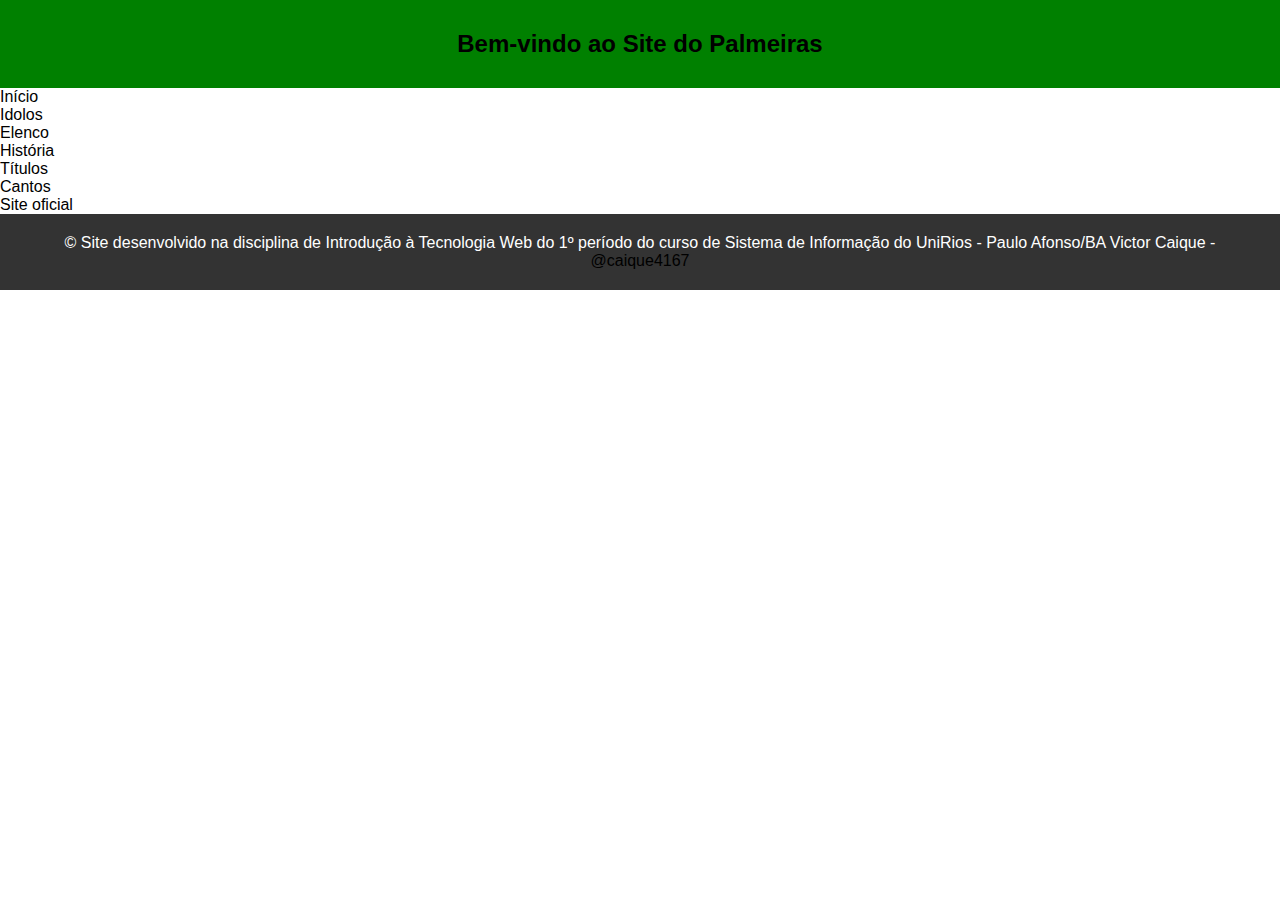
<file: index.html>
<!DOCTYPE html>
<html lang="pt-br">

<head>
    <title>Site do Palmeiras</title>
    <link rel="stylesheet" type="text/css" href="css/style.css">
</head>
<body>
    <header>
        <h1>Bem-vindo ao Site do Palmeiras</h1>
    </header>


        <div id="banners">
            <div div="container">
        <ul>
            <li><a href="#">Início</a></li>
            <li><a href="pages/idolos.html">Idolos</a></li>
            <li><a href="pages/elenco.html">Elenco</a></li>
            <li><a href="pages/historia.html">História</a></li>
            <li><a href="pages/titulos.html">Títulos</a></li>
            <li><a href="pages/cantos.html">Cantos</a></li>
            <li><a href="https://www.palmeiras.com.br/home/" target="_blank">Site oficial</a></li>
        </ul>
    
</div>

    <footer>
        &copy; Site desenvolvido na disciplina de Introdução à Tecnologia Web do 1º período do curso de Sistema de Informação do UniRios - Paulo Afonso/BA
        Victor Caique - <a href="https://www.instagram.com/caique6147" target="_blank"> @caique4167 </a>
    </footer>
</body>
</html>
</file>
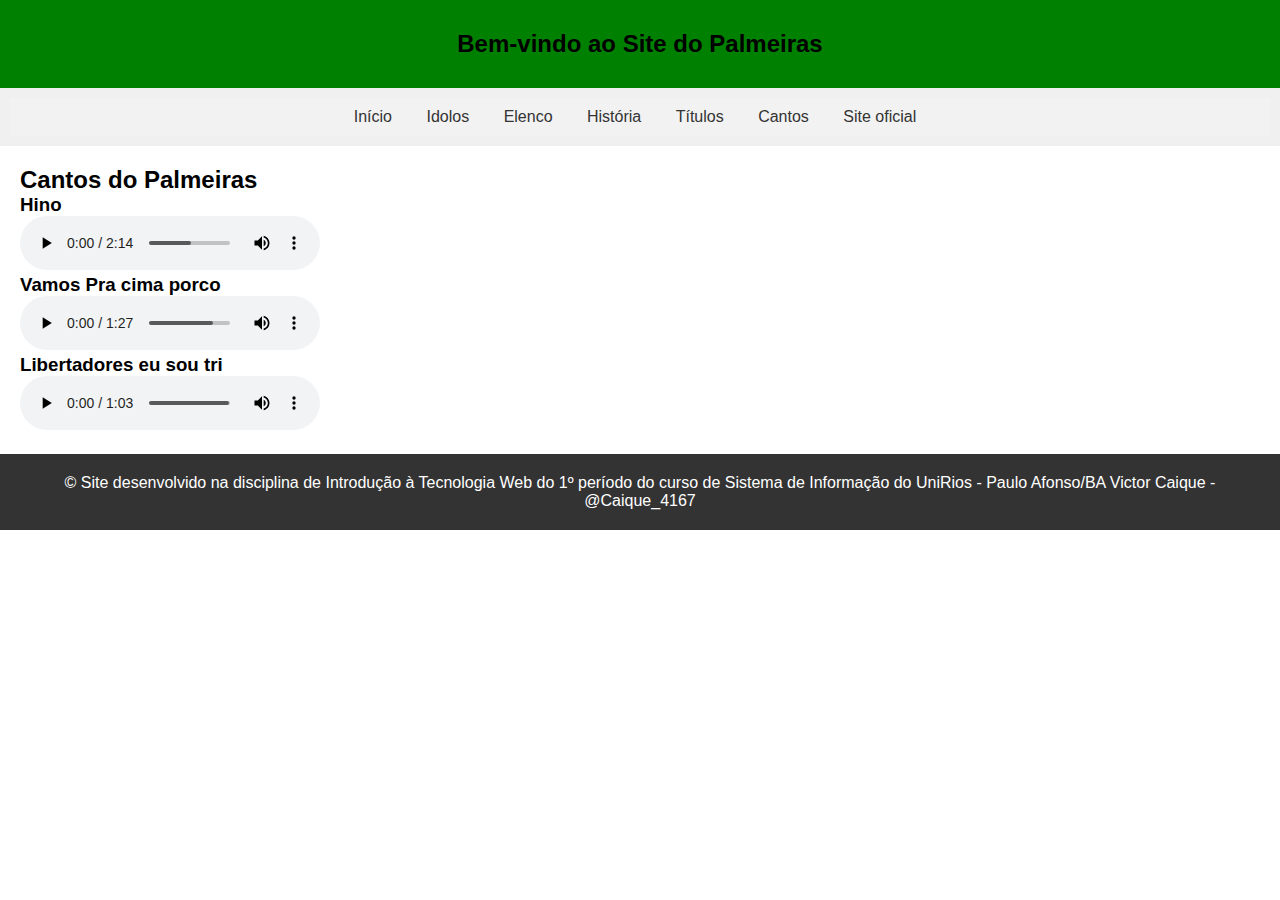
<file: pages/cantos.html>
<!DOCTYPE html>
<html>
<head>
    <title>Cantos - Site do Palmeiras</title>
    <link rel="stylesheet" type="text/css" href="../css/style.css">
</head>
<body>
    <header>
        <h1>Bem-vindo ao Site do Palmeiras</h1>
    </header>


   
      
    <nav>
        <ul>
            <li><a href="inicio.html">Início</a></li>
            <li><a href="idolos.html">Idolos</a></li>
            <li><a href="elenco.html">Elenco</a></li>
            <li><a href="historia.html">História</a></li>
            <li><a href="titulos.html">Títulos</a></li>
            <li><a href="cantos.html">Cantos</a></li>
            <li><a href="https://www.palmeiras.com.br/home/" target="_blank">Site oficial</a></li>
        </ul>
    </nav>

    <div class="conteudo">
        <h2>Cantos do Palmeiras</h2>

        <div class="cantos-container">
            <div class="canto">
                <h3>Hino</h3>
                <audio controls>
                    <source src="../audio/Y2mate.mx - HINO DO PALMEIRAS (128 kbps).mp3" type="audio/mp3">
                </audio>
            </div>

            <div class="canto">
                <h3>Vamos Pra cima porco</h3>
                <audio controls>
                    <source src="../audio/Y2mate.mx - Vamos Pra Cima Porco - Letras - Mancha Verde - Torcida do Palmeiras (128 kbps).mp3" type="audio/mp3">

            </div>

            <div class="canto">
                <h3>Libertadores eu sou tri</h3>
                <audio controls>
                    <source src="../audio/Y2mate.mx - Libertadores Eu Sou Tri ● Letras ● Mancha Verde (128 kbps).mp3" type="audio/mp3">
                </audio>
            </div>
        </div>
    </div>

    <footer>
        &copy; Site desenvolvido na disciplina de Introdução à Tecnologia Web do 1º período do curso de Sistema de Informação do UniRios - Paulo Afonso/BA
        Victor Caique - @Caique_4167
    </footer>
</body>
</html>
</file>
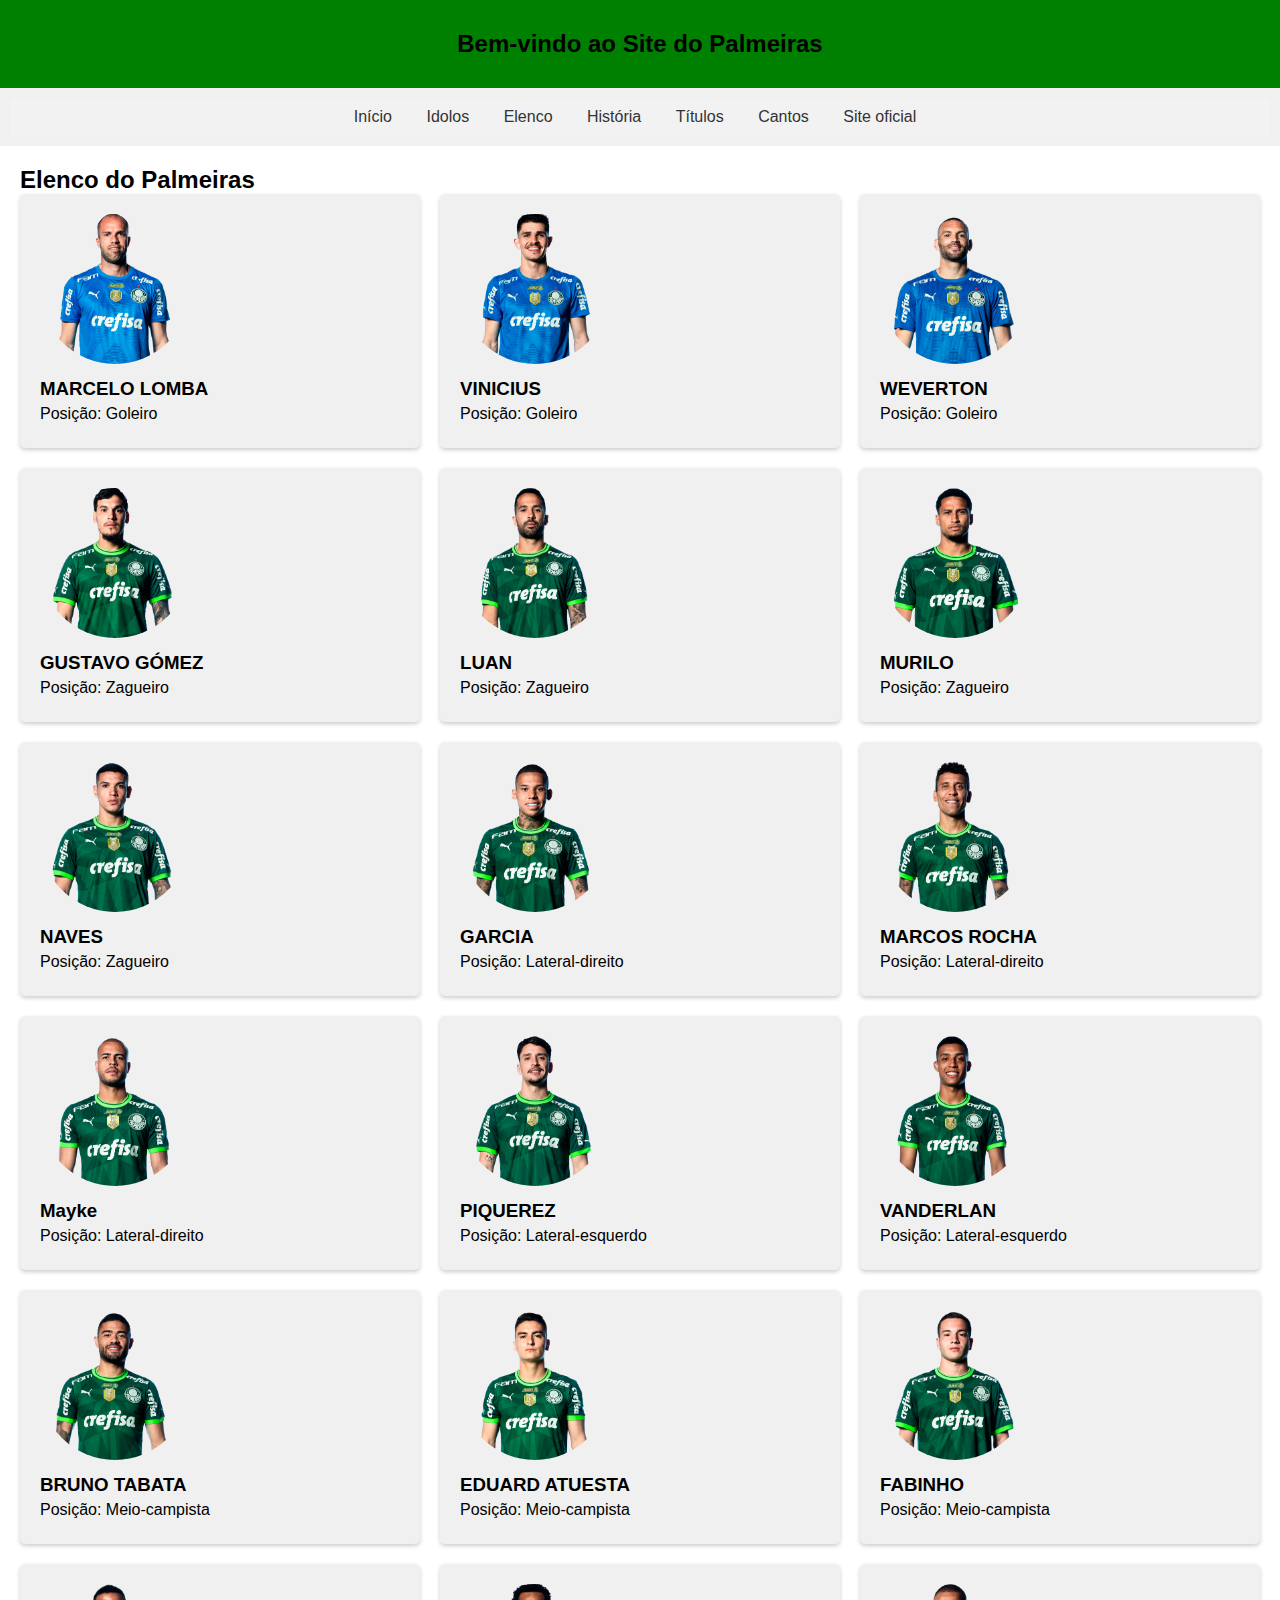
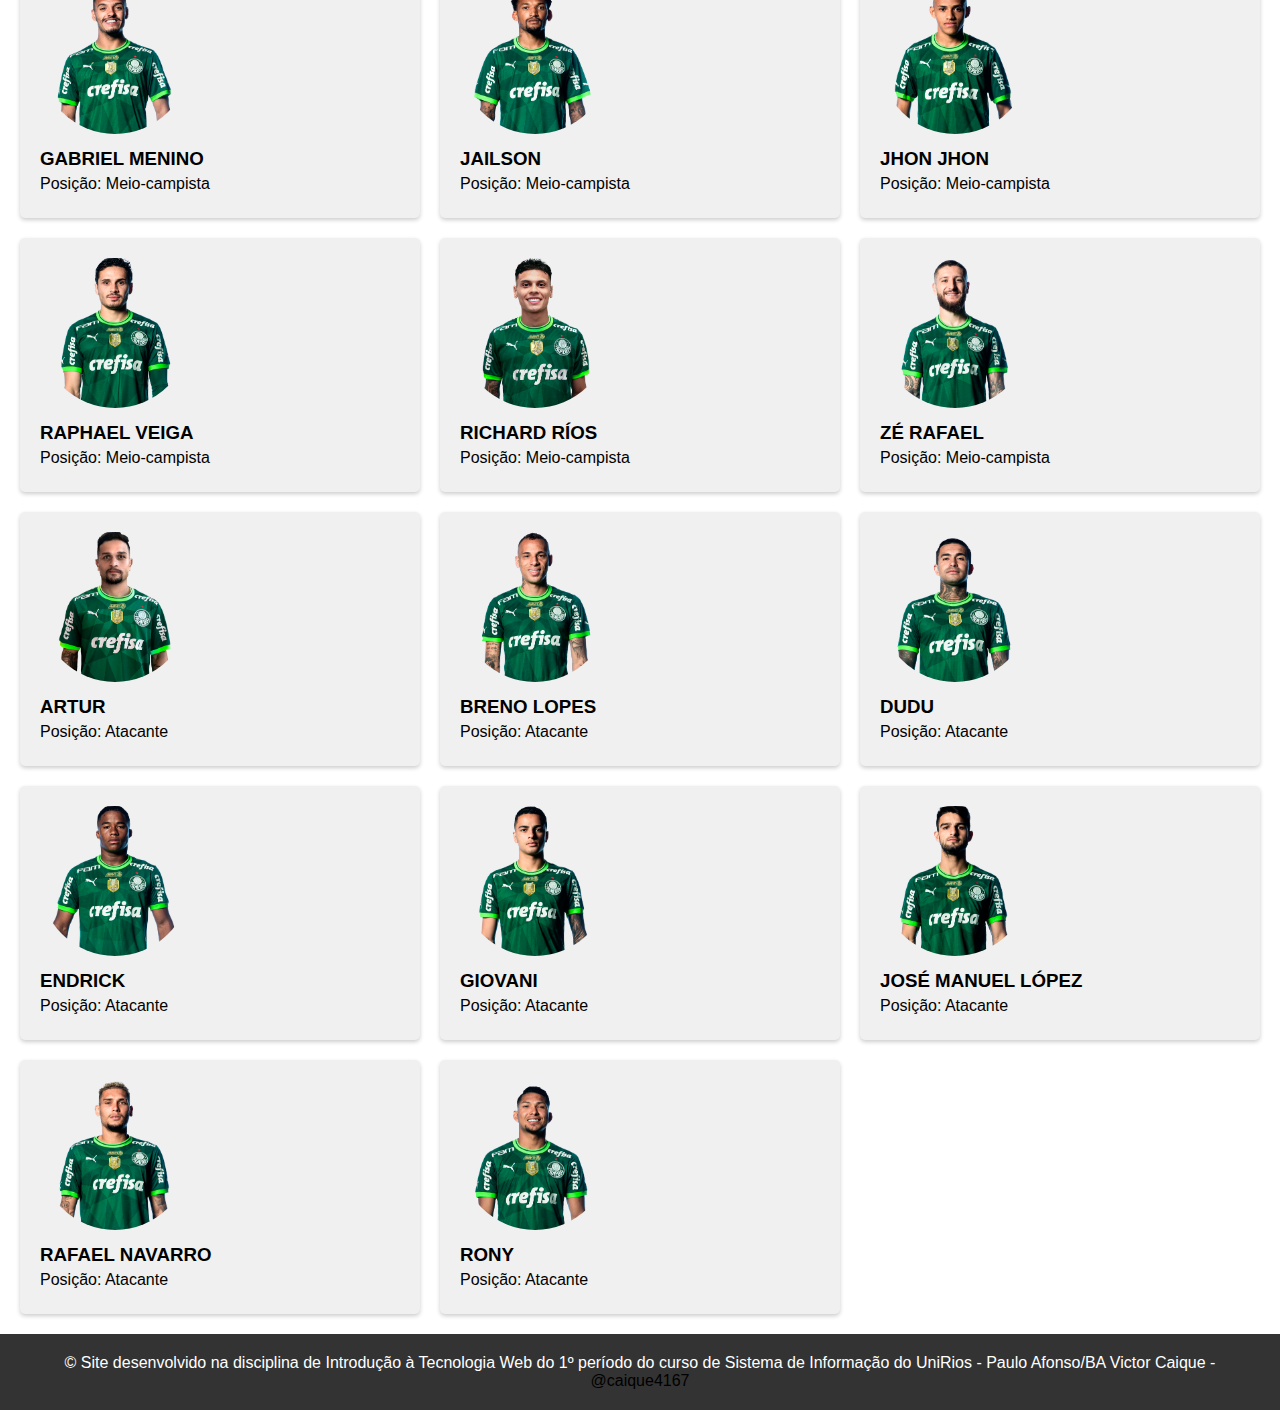
<file: pages/elenco.html>
<!DOCTYPE html>
<html>
<head>
    <title>Elenco - Site do Palmeiras</title>
    <link rel="stylesheet" type="text/css" href="../css/style.css">
</head>
<body>
    <header>
        <h1>Bem-vindo ao Site do Palmeiras</h1>
    </header>

    <nav>
        <ul>
            <li><a href="inicio.html">Início</a></li>
            <li><a href="idolos.html">Idolos</a></li>
            <li><a href="elenco.html">Elenco</a></li>
            <li><a href="historia.html">História</a></li>
            <li><a href="titulos.html">Títulos</a></li>
            <li><a href="cantos.html">Cantos</a></li>
            <li><a href="https://www.palmeiras.com.br/home/" target="_blank">Site oficial</a></li>
        </ul>
    </nav>

    <div class="conteudo">
        <h2>Elenco do Palmeiras</h2>

        <div class="jogadores-container">
            <div class="jogador">
                <img src="../imagens/jg1.png" alt="Jogador 1">
                <h3>MARCELO LOMBA</h3>
                <p>Posição: Goleiro</p>
            </div>

            <div class="jogador">
                <img src="../imagens/jg2.png" alt="Jogador 29">
                <h3>VINICIUS</h3>
                <p>Posição: Goleiro</p>
            </div>

            <div class="jogador">
                <img src="../imagens/jg3.png" alt="Jogador 29">
                <h3>WEVERTON</h3>
                <p>Posição: Goleiro</p>
            </div>

            <div class="jogador">
                <img src="../imagens/jg4.png" alt="Jogador 29">
                <h3>GUSTAVO GÓMEZ</h3>
                <p>Posição: Zagueiro</p>
            </div>

            <div class="jogador">
                <img src="../imagens/jg5.png" alt="Jogador 29">
                <h3>LUAN</h3>
                <p>Posição: Zagueiro</p>
            </div>

            <div class="jogador">
                <img src="../imagens/jg6.png" alt="Jogador 29">
                <h3>MURILO</h3>
                <p>Posição: Zagueiro</p>
            </div>

            <div class="jogador">
                <img src="../imagens/jg7.png" alt="Jogador 29">
                <h3>NAVES</h3>
                <p>Posição: Zagueiro</p>
            </div>

            <div class="jogador">
                <img src="../imagens/jg8.png" alt="Jogador 29">
                <h3>GARCIA</h3>
                <p>Posição: Lateral-direito</p>
            </div>

            <div class="jogador">
                <img src="../imagens/jg9.png" alt="Jogador 29">
                <h3>MARCOS ROCHA</h3>
                <p>Posição: Lateral-direito</p>
            </div>

            <div class="jogador">
                <img src="../imagens/jg10.png" alt="Jogador 29">
                <h3>Mayke</h3>
                <p>Posição: Lateral-direito</p>
            </div>

            <div class="jogador">
                <img src="../imagens/jg11.png" alt="Jogador 29">
                <h3>PIQUEREZ</h3>
                <p>Posição: Lateral-esquerdo</p>
            </div>

            <div class="jogador">
                <img src="../imagens/jg12.png" alt="Jogador 29">
                <h3>VANDERLAN</h3>
                <p>Posição: Lateral-esquerdo</p>
            </div>

            <div class="jogador">
                <img src="../imagens/jg17.png" alt="Jogador 29">
                <h3>BRUNO TABATA</h3>
                <p>Posição: Meio-campista</p>
            </div>

            <div class="jogador">
                <img src="../imagens/jg18.png" alt="Jogador 29">
                <h3>EDUARD ATUESTA</h3>
                <p>Posição: Meio-campista</p>
            </div>

            <div class="jogador">
                <img src="../imagens/jg19.png" alt="Jogador 29">
                <h3>FABINHO</h3>
                <p>Posição: Meio-campista</p>
            </div>

            <div class="jogador">
                <img src="../imagens/jg20.png" alt="Jogador 29">
                <h3>GABRIEL MENINO</h3>
                <p>Posição: Meio-campista</p>
            </div>

            <div class="jogador">
                <img src="../imagens/jg21.png" alt="Jogador 29">
                <h3>JAILSON</h3>
                <p>Posição: Meio-campista</p>
            </div>

            <div class="jogador">
                <img src="../imagens/jg22.png" alt="Jogador 29">
                <h3>JHON JHON</h3>
                <p>Posição: Meio-campista</p>
            </div>

            <div class="jogador">
                <img src="../imagens/jg23.png" alt="Jogador 29">
                <h3>RAPHAEL VEIGA</h3>
                <p>Posição: Meio-campista</p>
            </div>

            <div class="jogador">
                <img src="../imagens/jg24.png" alt="Jogador 29">
                <h3>RICHARD RÍOS</h3>
                <p>Posição: Meio-campista</p>
            </div>

            <div class="jogador">
                <img src="../imagens/jg25.png" alt="Jogador 29">
                <h3>ZÉ RAFAEL</h3>
                <p>Posição: Meio-campista</p>
            </div>

            <div class="jogador">
                <img src="../imagens/jg26.png" alt="Jogador 29">
                <h3>ARTUR</h3>
                <p>Posição: Atacante</p>
            </div>

            <div class="jogador">
                <img src="../imagens/jg27.png" alt="Jogador 29">
                <h3>BRENO LOPES</h3>
                <p>Posição: Atacante</p>
            </div>

            <div class="jogador">
                <img src="../imagens/jg28.png" alt="Jogador 29">
                <h3>DUDU</h3>
                <p>Posição: Atacante</p>
            </div>

            <div class="jogador">
                <img src="../imagens/jg29.png" alt="Jogador 29">
                <h3>ENDRICK</h3>
                <p>Posição: Atacante</p>
            </div>

            <div class="jogador">
                <img src="../imagens/jg30.png" alt="Jogador 29">
                <h3>GIOVANI</h3>
                <p>Posição: Atacante</p>
            </div>

            <div class="jogador">
                <img src="../imagens/jg31.png" alt="Jogador 29">
                <h3>JOSÉ MANUEL LÓPEZ</h3>
                <p>Posição: Atacante</p>
            </div>
         

            <div class="jogador">
                <img src="../imagens/jg32.png" alt="Jogador 29">
                <h3>RAFAEL NAVARRO</h3>
                <p>Posição: Atacante</p>
            </div>

            <div class="jogador">
                <img src="../imagens/jg33.png" alt="Jogador 29">
                <h3>RONY</h3>
                <p>Posição: Atacante</p>
            </div>


        </div>
    </div>

    <footer>
        &copy; Site desenvolvido na disciplina de Introdução à Tecnologia Web do 1º período do curso de Sistema de Informação do UniRios - Paulo Afonso/BA
        Victor Caique - <a href="https://www.instagram.com/caique6147" target="_blank"> @caique4167 </a>
    </footer>
</body>
</html>
</file>
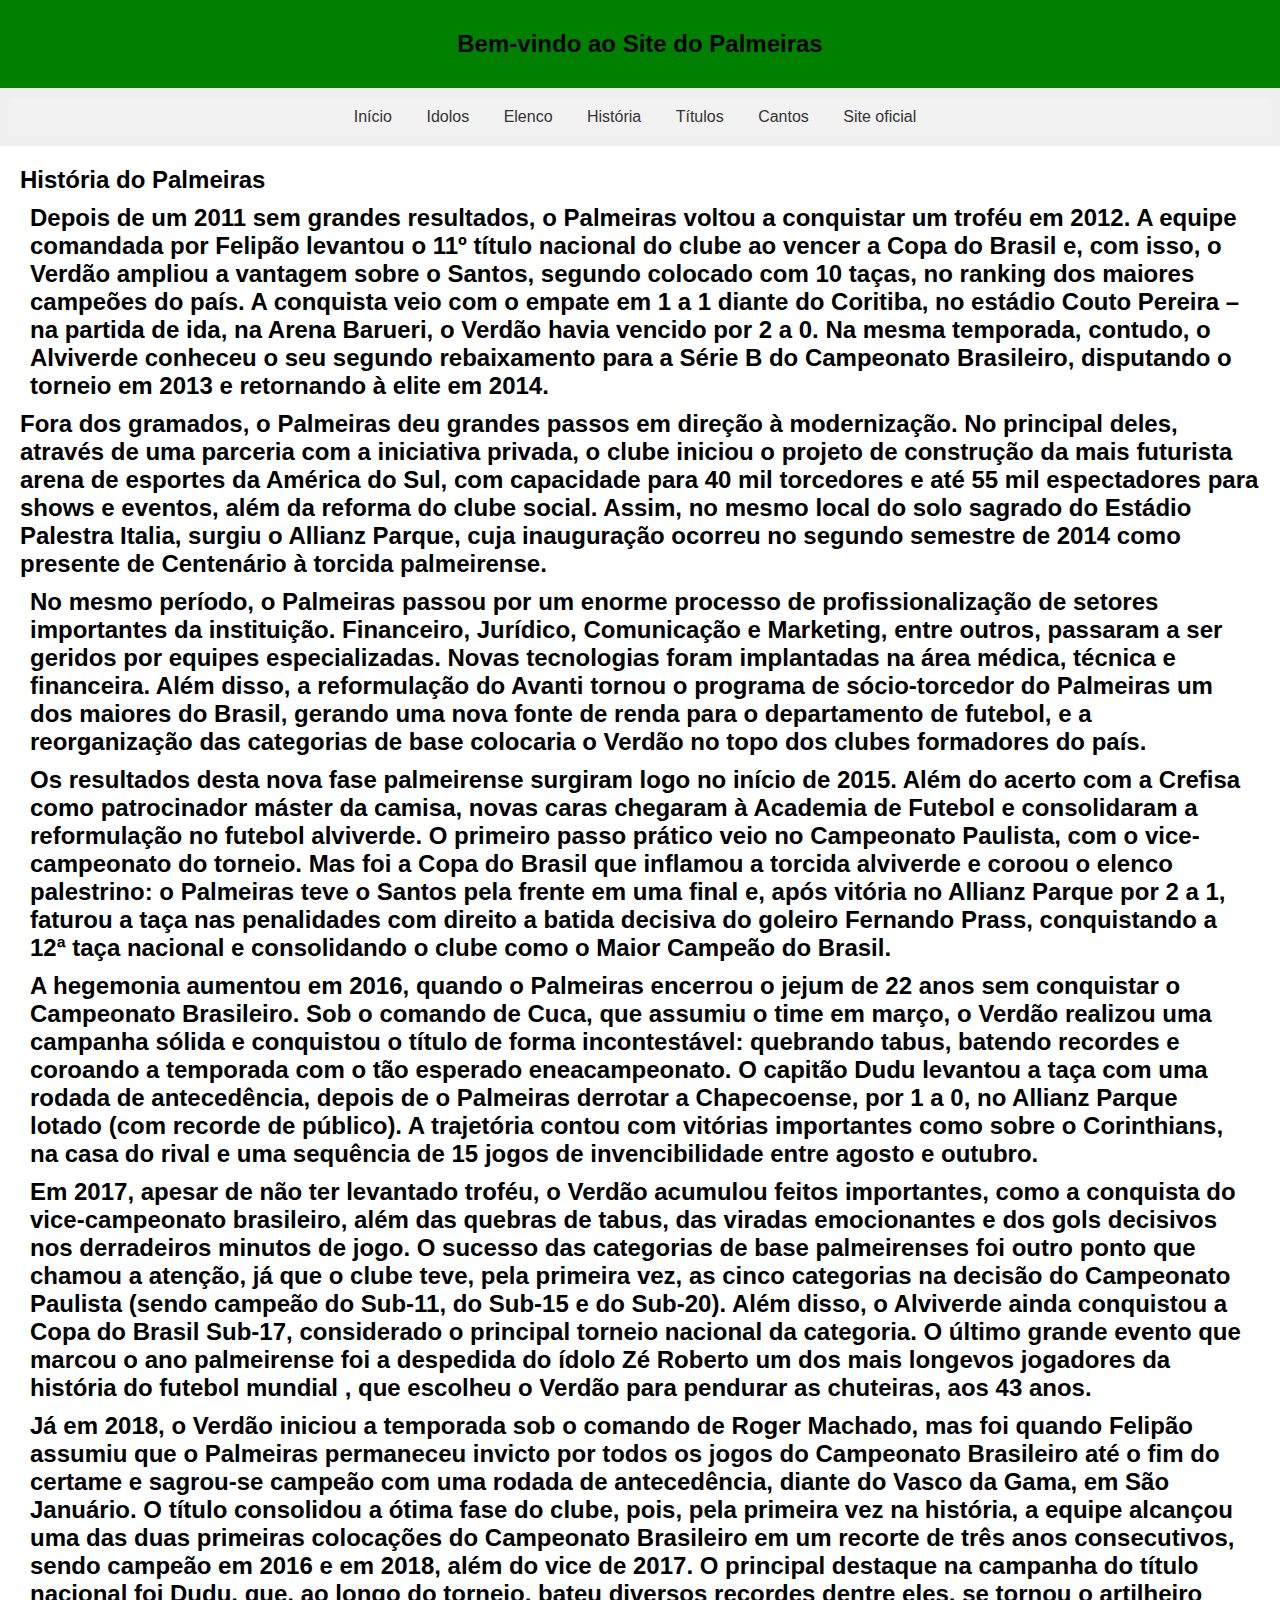
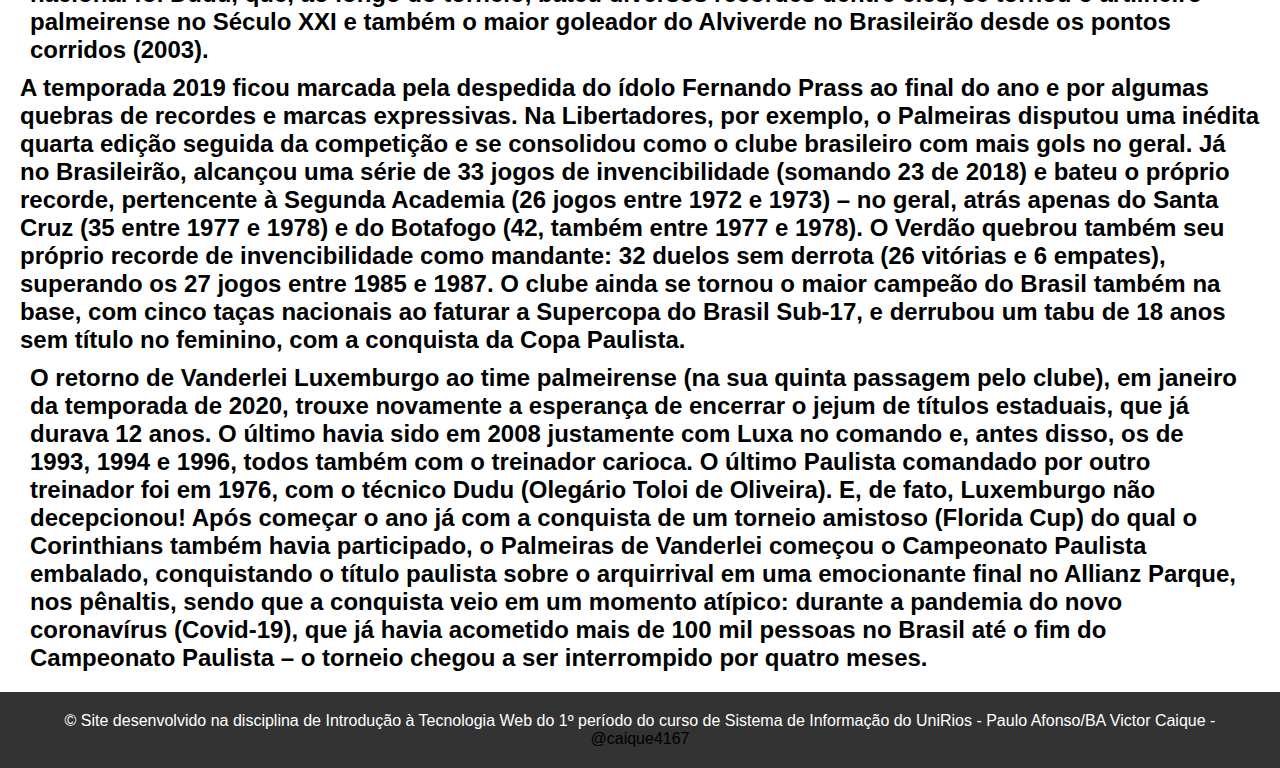
<file: pages/historia.html>
<!DOCTYPE html>
<html>
<head>
    <title>História - Site do Palmeiras</title>
    <link rel="stylesheet" type="text/css" href="../css/style.css">
</head>
<body>
    <header>
        <h1>Bem-vindo ao Site do Palmeiras</h1>
    </header>

    <nav>
        <ul>
            <li><a href="inicio.html">Início</a></li>
            <li><a href="idolos.html">Idolos</a></li>
            <li><a href="elenco.html">Elenco</a></li>
            <li><a href="historia.html">História</a></li>
            <li><a href="titulos.html">Títulos</a></li>
            <li><a href="cantos.html">Cantos</a></li>
            <li><a href="https://www.palmeiras.com.br/home/" target="_blank">Site oficial</a></li>
        </ul>
    </nav>

    <div class="conteudo">
        <h2>História do Palmeiras</h2>

        <p> 
            <h1>Depois de um 2011 sem grandes resultados, o Palmeiras voltou a conquistar um troféu em 2012. A equipe comandada por Felipão levantou o 11º título nacional do clube ao vencer a Copa do Brasil e, com isso, o Verdão ampliou a vantagem sobre o Santos, segundo colocado com 10 taças, no ranking dos maiores campeões do país. A conquista veio com o empate em 1 a 1 diante do Coritiba, no estádio Couto Pereira – na partida de ida, na Arena Barueri, o Verdão havia vencido por 2 a 0. Na mesma temporada, contudo, o Alviverde conheceu o seu segundo rebaixamento para a Série B do Campeonato Brasileiro, disputando o torneio em 2013 e retornando à elite em 2014.</h1>

            <h2>Fora dos gramados, o Palmeiras deu grandes passos em direção à modernização. No principal deles, através de uma parceria com a iniciativa privada, o clube iniciou o projeto de construção da mais futurista arena de esportes da América do Sul, com capacidade para 40 mil torcedores e até 55 mil espectadores para shows e eventos, além da reforma do clube social. Assim, no mesmo local do solo sagrado do Estádio Palestra Italia, surgiu o Allianz Parque, cuja inauguração ocorreu no segundo semestre de 2014 como presente de Centenário à torcida palmeirense.</h1>
            
            <h1>No mesmo período, o Palmeiras passou por um enorme processo de profissionalização de setores importantes da instituição. Financeiro, Jurídico, Comunicação e Marketing, entre outros, passaram a ser geridos por equipes especializadas. Novas tecnologias foram implantadas na área médica, técnica e financeira. Além disso, a reformulação do Avanti tornou o programa de sócio-torcedor do Palmeiras um dos maiores do Brasil, gerando uma nova fonte de renda para o departamento de futebol, e a reorganização das categorias de base colocaria o Verdão no topo dos clubes formadores do país.</h1>
            
            <h1>Os resultados desta nova fase palmeirense surgiram logo no início de 2015. Além do acerto com a Crefisa como patrocinador máster da camisa, novas caras chegaram à Academia de Futebol e consolidaram a reformulação no futebol alviverde. O primeiro passo prático veio no Campeonato Paulista, com o vice-campeonato do torneio. Mas foi a Copa do Brasil que inflamou a torcida alviverde e coroou o elenco palestrino: o Palmeiras teve o Santos pela frente em uma final e, após vitória no Allianz Parque por 2 a 1, faturou a taça nas penalidades com direito a batida decisiva do goleiro Fernando Prass, conquistando a 12ª taça nacional e consolidando o clube como o Maior Campeão do Brasil. </h1>
            
            <h1> A hegemonia aumentou em 2016, quando o Palmeiras encerrou o jejum de 22 anos sem conquistar o Campeonato Brasileiro. Sob o comando de Cuca, que assumiu o time em março, o Verdão realizou uma campanha sólida e conquistou o título de forma incontestável: quebrando tabus, batendo recordes e coroando a temporada com o tão esperado eneacampeonato. O capitão Dudu levantou a taça com uma rodada de antecedência, depois de o Palmeiras derrotar a Chapecoense, por 1 a 0, no Allianz Parque lotado (com recorde de público). A trajetória contou com vitórias importantes  como sobre o Corinthians, na casa do rival  e uma sequência de 15 jogos de invencibilidade entre agosto e outubro. </h1>
            
           <h1> Em 2017, apesar de não ter levantado troféu, o Verdão acumulou feitos importantes, como a conquista do vice-campeonato brasileiro, além das quebras de tabus, das viradas emocionantes e dos gols decisivos nos derradeiros minutos de jogo. O sucesso das categorias de base palmeirenses foi outro ponto que chamou a atenção, já que o clube teve, pela primeira vez, as cinco categorias na decisão do Campeonato Paulista (sendo campeão do Sub-11, do Sub-15 e do Sub-20). Além disso, o Alviverde ainda conquistou a Copa do Brasil Sub-17, considerado o principal torneio nacional da categoria. O último grande evento que marcou o ano palmeirense foi a despedida do ídolo Zé Roberto  um dos mais longevos jogadores da história do futebol mundial , que escolheu o Verdão para pendurar as chuteiras, aos 43 anos. </h1>
            
            <h1>Já em 2018, o Verdão iniciou a temporada sob o comando de Roger Machado, mas foi quando Felipão assumiu que o Palmeiras permaneceu invicto por todos os jogos do Campeonato Brasileiro até o fim do certame e sagrou-se campeão com uma rodada de antecedência, diante do Vasco da Gama, em São Januário. O título consolidou a ótima fase do clube, pois, pela primeira vez na história, a equipe alcançou uma das duas primeiras colocações do Campeonato Brasileiro em um recorte de três anos consecutivos, sendo campeão em 2016 e em 2018, além do vice de 2017. O principal destaque na campanha do título nacional foi Dudu, que, ao longo do torneio, bateu diversos recordes  dentre eles, se tornou o artilheiro palmeirense no Século XXI e também o maior goleador do Alviverde no Brasileirão desde os pontos corridos (2003). </h1>
            
            <h2>A temporada 2019 ficou marcada pela despedida do ídolo Fernando Prass ao final do ano e por algumas quebras de recordes e marcas expressivas. Na Libertadores, por exemplo, o Palmeiras disputou uma inédita quarta edição seguida da competição e se consolidou como o clube brasileiro com mais gols no geral. Já no Brasileirão, alcançou uma série de 33 jogos de invencibilidade (somando 23 de 2018) e bateu o próprio recorde, pertencente à Segunda Academia (26 jogos entre 1972 e 1973) – no geral, atrás apenas do Santa Cruz (35 entre 1977 e 1978) e do Botafogo (42, também entre 1977 e 1978). O Verdão quebrou também seu próprio recorde de invencibilidade como mandante: 32 duelos sem derrota (26 vitórias e 6 empates), superando os 27 jogos entre 1985 e 1987. O clube ainda se tornou o maior campeão do Brasil também na base, com cinco taças nacionais ao faturar a Supercopa do Brasil Sub-17, e derrubou um tabu de 18 anos sem título no feminino, com a conquista da Copa Paulista. </h2>
            
           <h1> O retorno de Vanderlei Luxemburgo ao time palmeirense (na sua quinta passagem pelo clube), em janeiro da temporada de 2020, trouxe novamente a esperança de encerrar o jejum de títulos estaduais, que já durava 12 anos. O último havia sido em 2008 justamente com Luxa no comando e, antes disso, os de 1993, 1994 e 1996, todos também com o treinador carioca. O último Paulista comandado por outro treinador foi em 1976, com o técnico Dudu (Olegário Toloi de Oliveira). E, de fato, Luxemburgo não decepcionou! Após começar o ano já com a conquista de um torneio amistoso (Florida Cup) do qual o Corinthians também havia participado, o Palmeiras de Vanderlei começou o Campeonato Paulista embalado, conquistando o título paulista sobre o arquirrival em uma emocionante final no Allianz Parque, nos pênaltis, sendo que a conquista veio em um momento atípico: durante a pandemia do novo coronavírus (Covid-19), que já havia acometido mais de 100 mil pessoas no Brasil até o fim do Campeonato Paulista – o torneio chegou a ser interrompido por quatro meses. </h1>
          
    </div>

    <footer>
        &copy; Site desenvolvido na disciplina de Introdução à Tecnologia Web do 1º período do curso de Sistema de Informação do UniRios - Paulo Afonso/BA
        Victor Caique - <a href="https://www.instagram.com/caique6147" target="_blank"> @caique4167 </a>
    </footer>
</body>
</html>
</file>
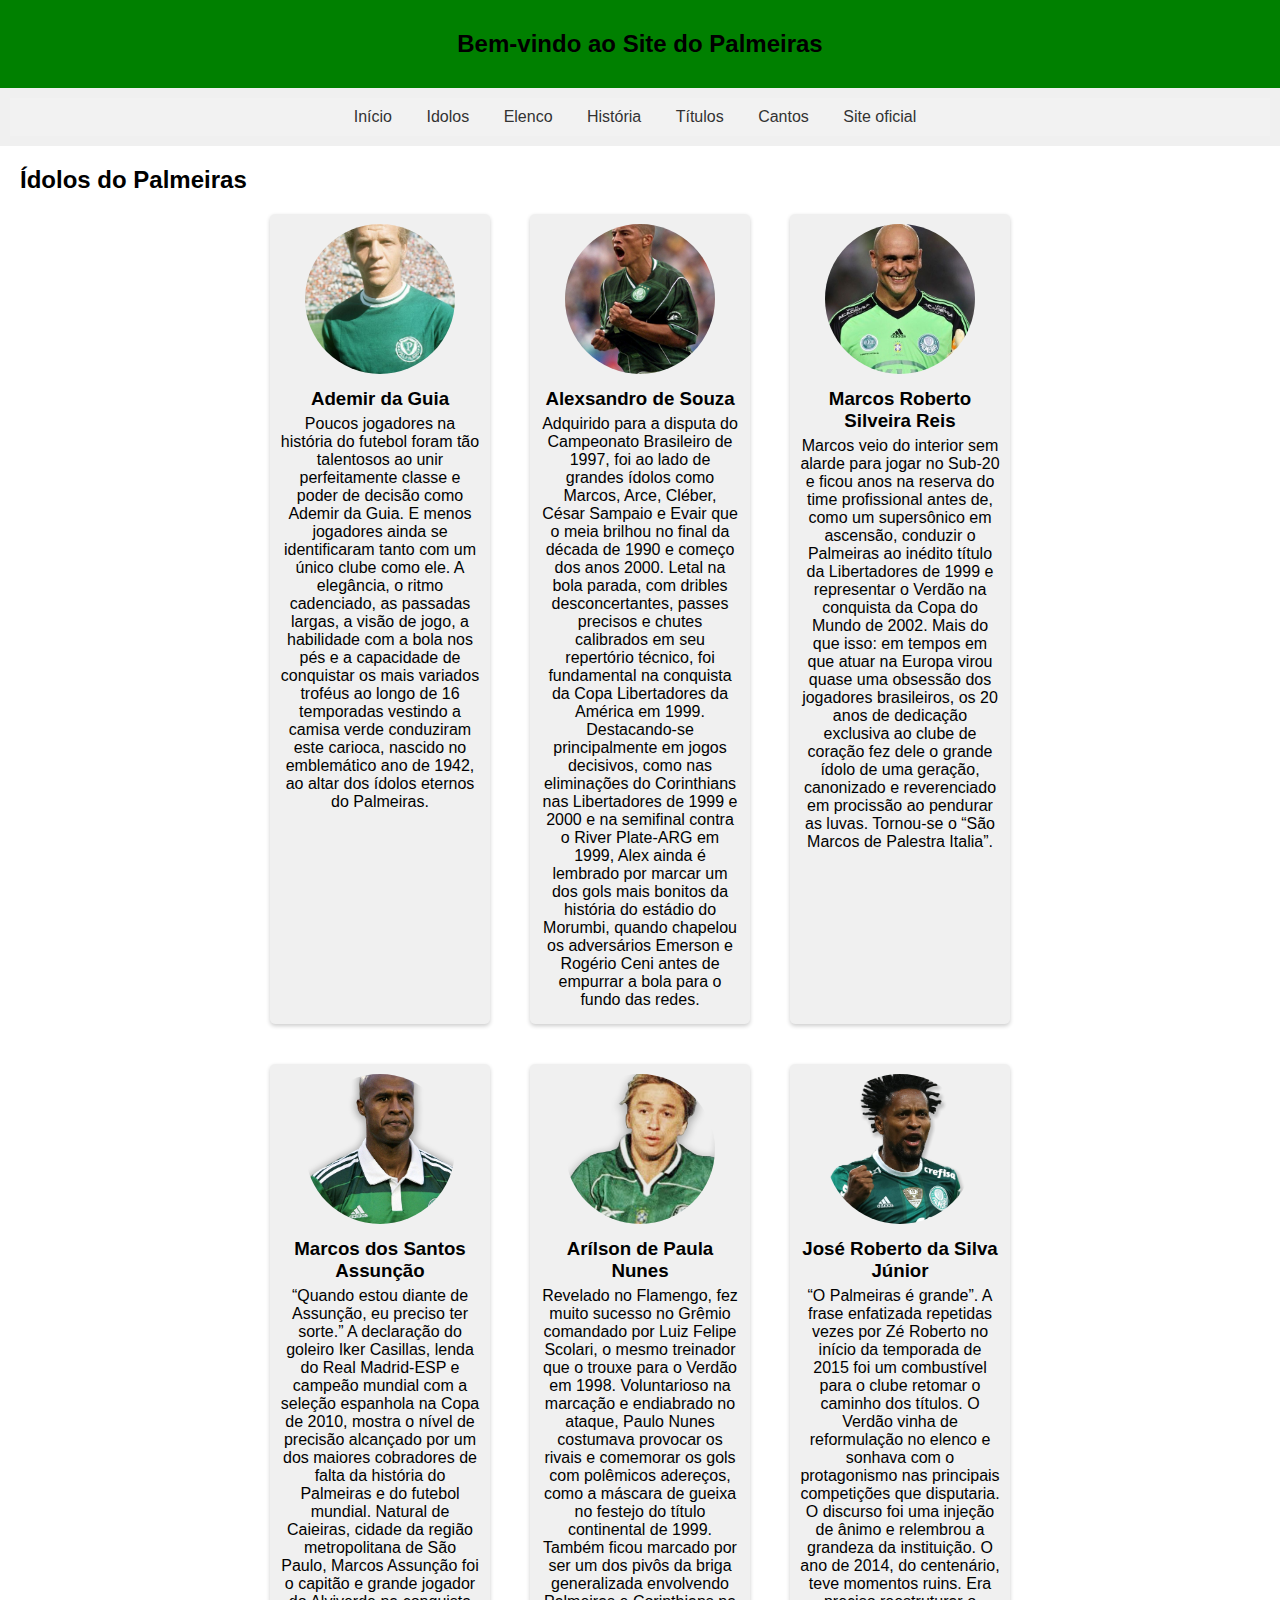
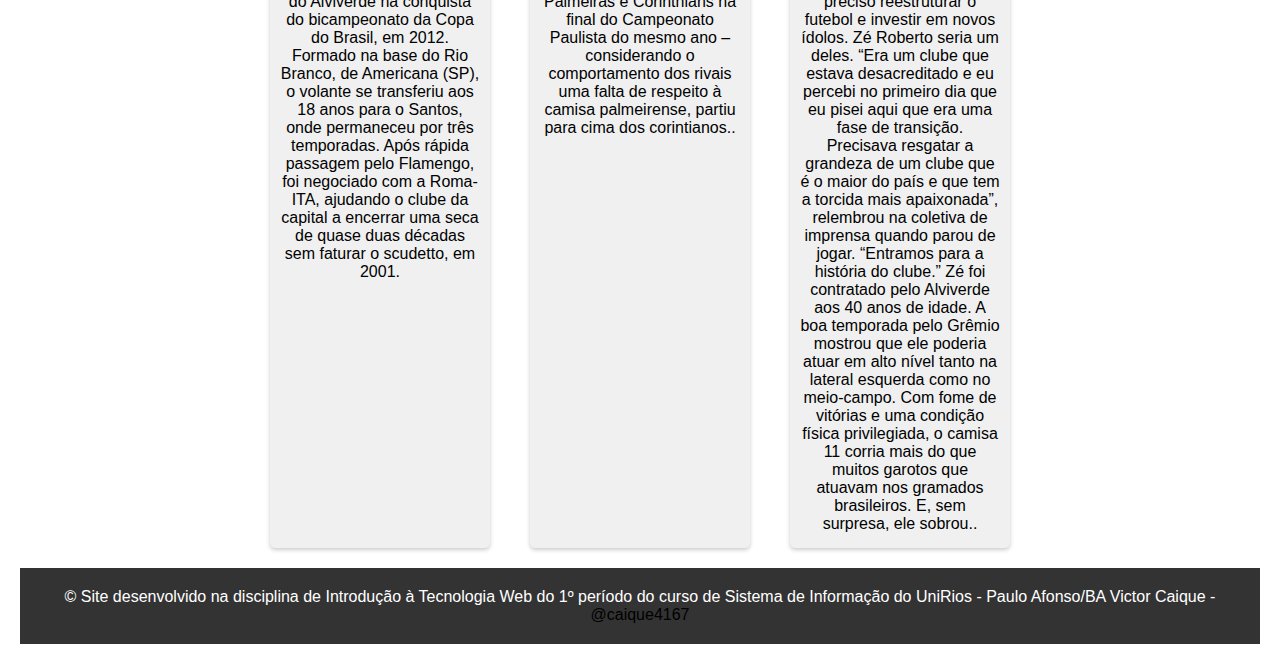
<file: pages/idolos.html>
<!DOCTYPE html>
<html>
<head>
    <title>Ídolos - Site do Palmeiras</title>
    <link rel="stylesheet" type="text/css" href="../css/style.css">
</head>
<body>
    <header>
        <h1>Bem-vindo ao Site do Palmeiras</h1>
    </header>

    <nav>
        <ul>
            <li><a href="inicio.html">Início</a></li>
            <li><a href="idolos.html">Idolos</a></li>
            <li><a href="elenco.html">Elenco</a></li>
            <li><a href="historia.html">História</a></li>
            <li><a href="titulos.html">Títulos</a></li>
            <li><a href="cantos.html">Cantos</a></li>
            <li><a href="https://www.palmeiras.com.br/home/" target="_blank">Site oficial</a></li>
        </ul>
    </nav>

    <div class="conteudo">
        <h2>Ídolos do Palmeiras</h2>

        <div class="idolos-container">
            <div class="idolo">
                <img src="../imagens/idolo1.jpg" alt="Ademir da Guia">
                <h3>Ademir da Guia</h3>
                <p>Poucos jogadores na história do futebol foram tão talentosos ao unir perfeitamente classe e poder de decisão como Ademir da Guia. E menos jogadores ainda se identificaram tanto com um único clube como ele. A elegância, o ritmo cadenciado, as passadas largas, a visão de jogo, a habilidade com a bola nos pés e a capacidade de conquistar os mais variados troféus ao longo de 16 temporadas vestindo a camisa verde conduziram este carioca, nascido no emblemático ano de 1942, ao altar dos ídolos eternos do Palmeiras.</p>
            </div>

            <div class="idolo">
                <img src="../imagens/ALEX.jpg" alt="Ídolo 2">
                <h3>Alexsandro de Souza</h3>
                <p>Adquirido para a disputa do Campeonato Brasileiro de 1997, foi ao lado de grandes ídolos como Marcos, Arce, Cléber, César Sampaio e Evair que o meia brilhou no final da década de 1990 e começo dos anos 2000. Letal na bola parada, com dribles desconcertantes, passes precisos e chutes calibrados em seu repertório técnico, foi fundamental na conquista da Copa Libertadores da América em 1999. Destacando-se principalmente em jogos decisivos, como nas eliminações do Corinthians nas Libertadores de 1999 e 2000 e na semifinal contra o River Plate-ARG em 1999, Alex ainda é lembrado por marcar um dos gols mais bonitos da história do estádio do Morumbi, quando chapelou os adversários Emerson e Rogério Ceni antes de empurrar a bola para o fundo das redes.</p>
            </div>

            <div class="idolo">
                <img src="../imagens/sao marcos.jpg" alt="Ídolo 3">
                <h3>Marcos Roberto Silveira Reis</h3>
                <p>Marcos veio do interior sem alarde para jogar no Sub-20 e ficou anos na reserva do time profissional antes de, como um supersônico em ascensão, conduzir o Palmeiras ao inédito título da Libertadores de 1999 e representar o Verdão na conquista da Copa do Mundo de 2002. Mais do que isso: em tempos em que atuar na Europa virou quase uma obsessão dos jogadores brasileiros, os 20 anos de dedicação exclusiva ao clube de coração fez dele o grande ídolo de uma geração, canonizado e reverenciado em procissão ao pendurar as luvas. Tornou-se o “São Marcos de Palestra Italia”.</p>
            </div>

            <div class="idolos-container">
                <div class="idolo">
                    <img src="../imagens/marcos.png" alt="Marcos">
                    <h3>Marcos dos Santos Assunção</h3>
                    <p>“Quando estou diante de Assunção, eu preciso ter sorte.”

                        A declaração do goleiro Iker Casillas, lenda do Real Madrid-ESP e campeão mundial com a seleção espanhola na Copa de 2010, mostra o nível de precisão alcançado por um dos maiores cobradores de falta da história do Palmeiras e do futebol mundial.
                        Natural de Caieiras, cidade da região metropolitana de São Paulo, Marcos Assunção foi o capitão e grande jogador do Alviverde na conquista do bicampeonato da Copa do Brasil, em 2012.
                        
                        Formado na base do Rio Branco, de Americana (SP), o volante se transferiu aos 18 anos para o Santos, onde permaneceu por três temporadas. Após rápida passagem pelo Flamengo, foi negociado com a Roma-ITA, ajudando o clube da capital a encerrar uma seca de quase duas décadas sem faturar o scudetto, em 2001.
                        
                        </p>
                </div>

            
                <div class="idolo">
                    <img src="../imagens/paulo nunes.png" alt="Ídolo 3">
                    <h3>Arílson de Paula Nunes</h3>
                    <p>Revelado no Flamengo, fez muito sucesso no Grêmio comandado por Luiz Felipe Scolari, o mesmo treinador que o trouxe para o Verdão em 1998. Voluntarioso na marcação e endiabrado no ataque, Paulo Nunes costumava provocar os rivais e comemorar os gols com polêmicos adereços, como a máscara de gueixa no festejo do título continental de 1999. Também ficou marcado por ser um dos pivôs da briga generalizada envolvendo Palmeiras e Corinthians na final do Campeonato Paulista do mesmo ano – considerando o comportamento dos rivais uma falta de respeito à camisa palmeirense, partiu para cima dos corintianos..</p>
                </div>

                <div class="idolo">
                    <img src="../imagens/ze roberto.png" alt="Ídolo 3">
                    <h3>José Roberto da Silva Júnior</h3>
                    <p>“O Palmeiras é grande”.

                        A frase enfatizada repetidas vezes por Zé Roberto no início da temporada de 2015 foi um combustível para o clube retomar o caminho dos títulos. O Verdão vinha de reformulação no elenco e sonhava com o protagonismo nas principais competições que disputaria. O discurso foi uma injeção de ânimo e relembrou a grandeza da instituição. O ano de 2014, do centenário, teve momentos ruins. Era preciso reestruturar o futebol e investir em novos ídolos. Zé Roberto seria um deles.
                        
                        “Era um clube que estava desacreditado e eu percebi no primeiro dia que eu pisei aqui que era uma fase de transição. Precisava resgatar a grandeza de um clube que é o maior do país e que tem a torcida mais apaixonada”, relembrou na coletiva de imprensa quando parou de jogar. “Entramos para a história do clube.”
                        
                        Zé foi contratado pelo Alviverde aos 40 anos de idade. A boa temporada pelo Grêmio mostrou que ele poderia atuar em alto nível tanto na lateral esquerda como no meio-campo.  Com fome de vitórias e uma condição física privilegiada, o camisa 11 corria mais do que muitos garotos que atuavam nos gramados brasileiros. E, sem surpresa, ele sobrou..</p>
                </div>
        </div>
    </div>

    <footer>
        &copy; Site desenvolvido na disciplina de Introdução à Tecnologia Web do 1º período do curso de Sistema de Informação do UniRios - Paulo Afonso/BA
       Victor Caique - <a href="https://www.instagram.com/caique6147" target="_blank"> @caique4167 </a>
    </footer>
</body>
</html>
</file>
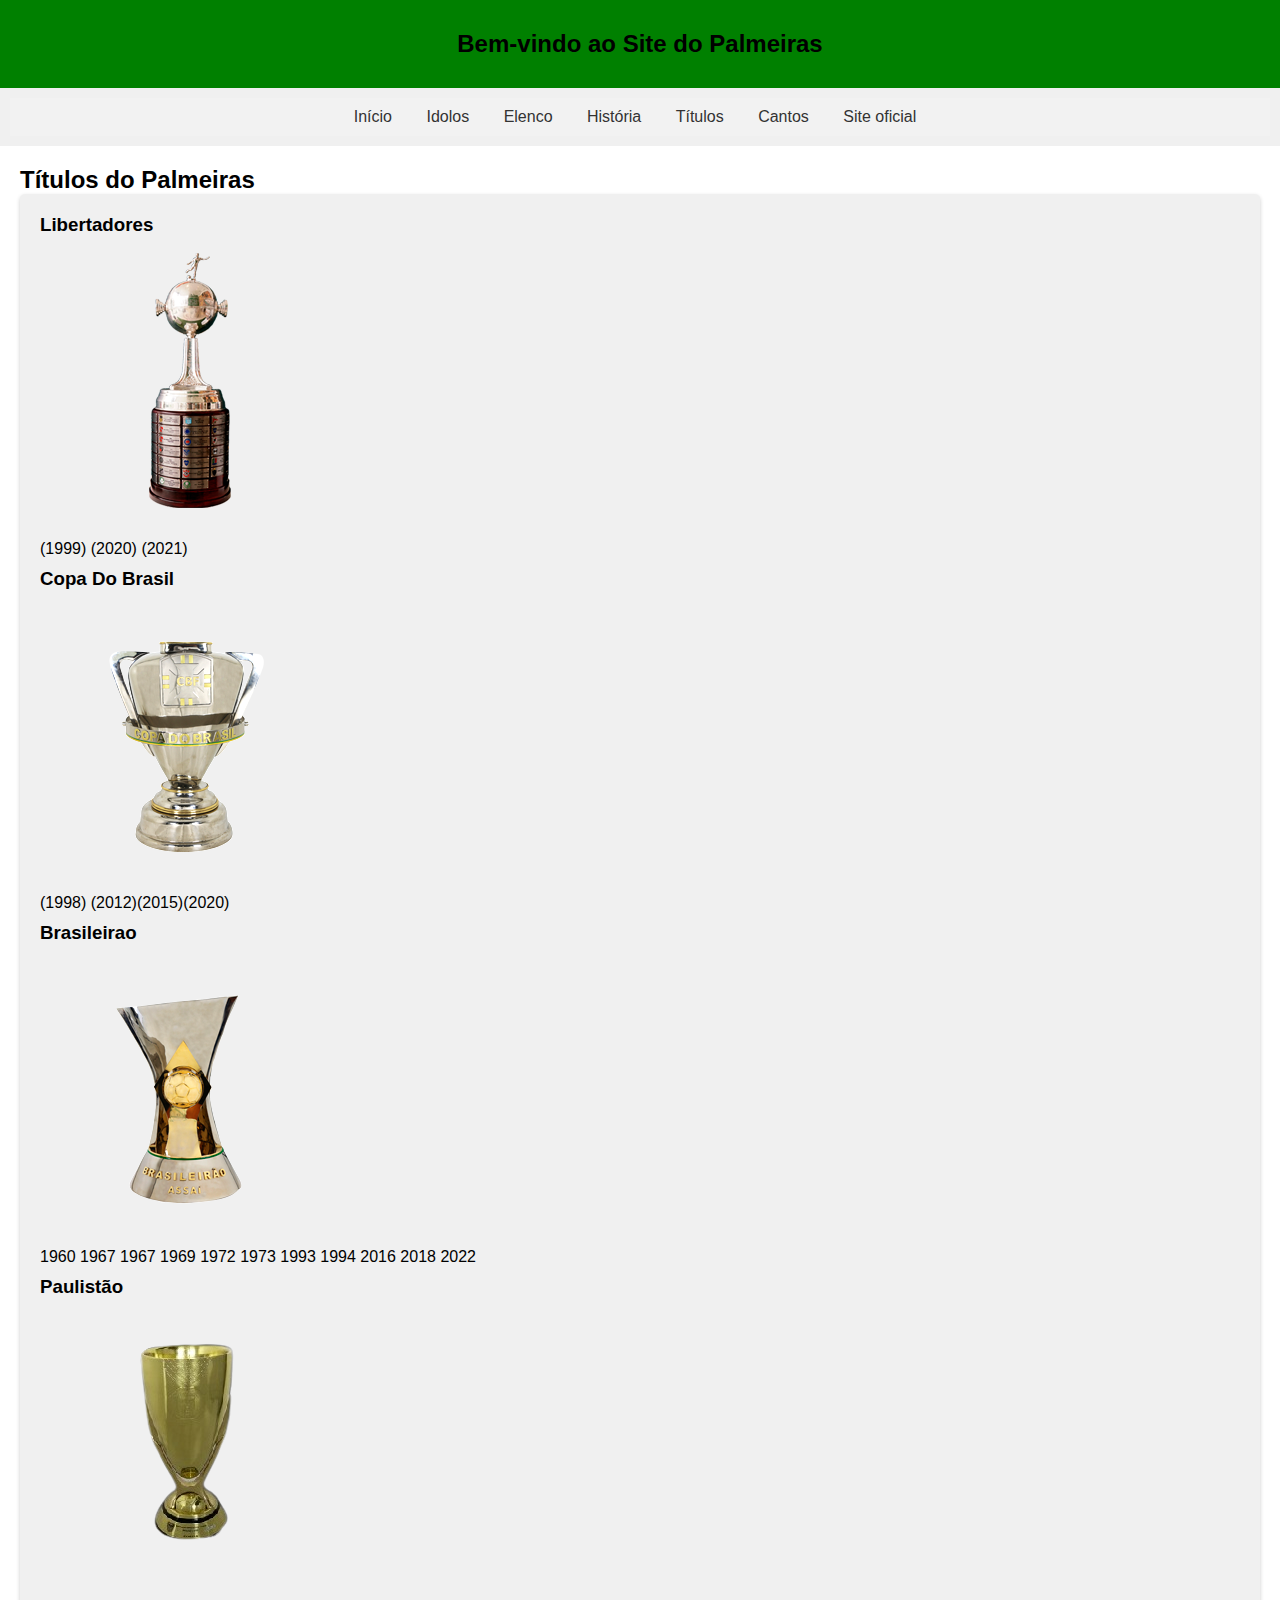
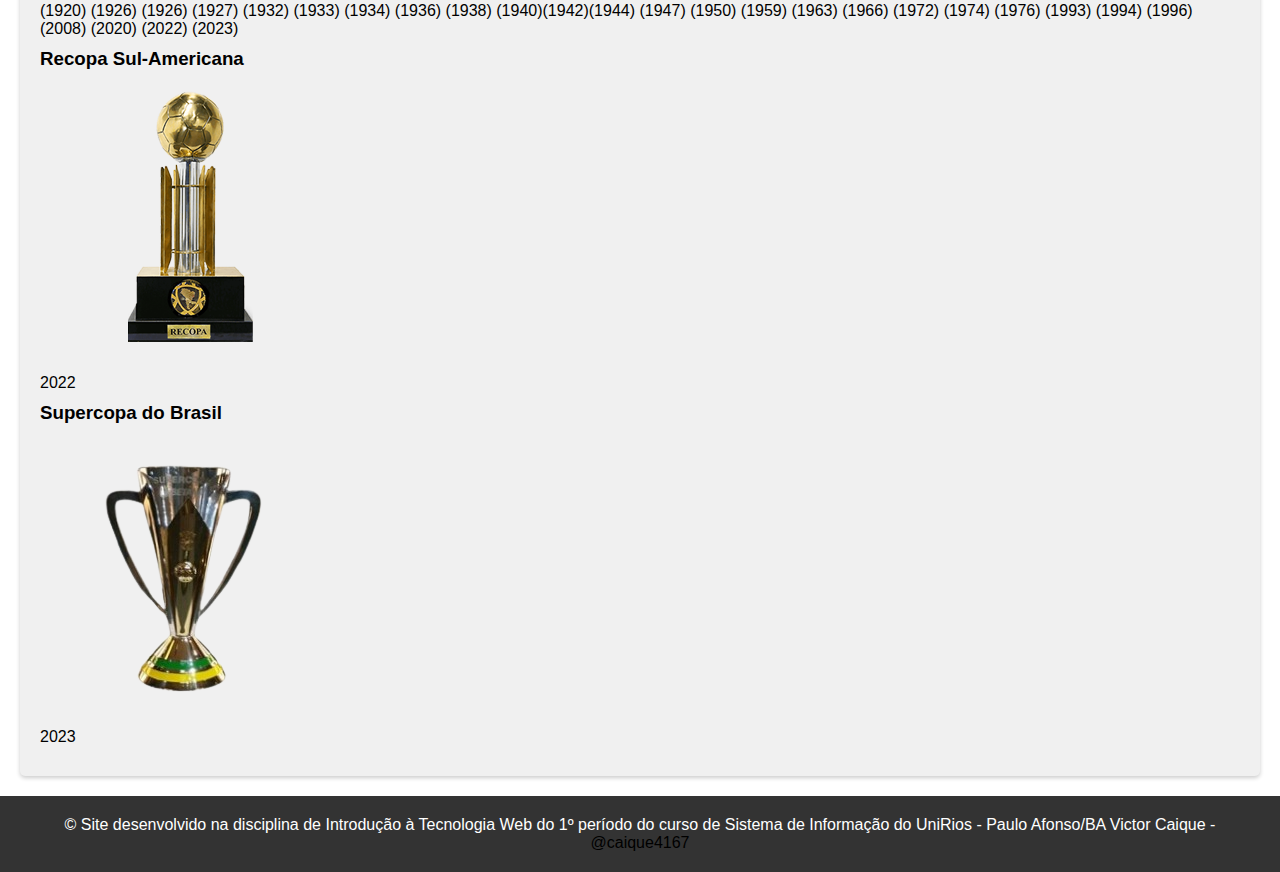
<file: pages/titulos.html>
<!DOCTYPE html>
<html>
<head>
    <title>Títulos - Site do Palmeiras</title>
    <link rel="stylesheet" type="text/css" href="../css/style.css">
</head>
<body>
    <header>
        <h1>Bem-vindo ao Site do Palmeiras</h1>
    </header>

    <nav>
        <ul>
            <li><a href="inicio.html">Início</a></li>
            <li><a href="idolos.html">Idolos</a></li>
            <li><a href="elenco.html">Elenco</a></li>
            <li><a href="historia.html">História</a></li>
            <li><a href="titulos.html">Títulos</a></li>
            <li><a href="cantos.html">Cantos</a></li>
            <li><a href="https://www.palmeiras.com.br/home/" target="_blank">Site oficial</a></li>
        </ul>
    </nav>

    <div class="conteudo">
        <h2>Títulos do Palmeiras</h2>

        <div class="titulos-container">
            <div class="titulo">
                <h3>Libertadores</h3>
                <img src="../imagens/libertadores.png" alt="">
                <p>(1999) (2020) (2021)</p>
            </div>

            <div class="titulos">
                <h3>Copa Do Brasil</h3>
                <img src="../imagens/copa do brasil.png" alt="">
                <p>(1998) (2012)(2015)(2020)</p>
            </div>

            <div class="titulos">
                <h3>Brasileirao</h3>
                <img src="../imagens/brasileirao.png" alt="">
                <p>1960 1967 1967 1969 1972 1973 1993 1994 2016 2018 2022</p>
            </div>

            <div class="titulos">
                <h3>Paulistão</h3>
                <img src="../imagens/paulista.png" alt="">
                <p>(1920) (1926) (1926) (1927) (1932) (1933) (1934) (1936) (1938) (1940)(1942)(1944) (1947) (1950) (1959) (1963) (1966) (1972) (1974) (1976) (1993) (1994) (1996) (2008) (2020) (2022) (2023)</p>
            </div>

            <div class="titulos">
                <h3>Recopa Sul-Americana</h3>
                <img src="../imagens/recopa.png" alt="">
                <p>2022</p>
            </div>
            <div class="titulos">
                <h3>Supercopa do Brasil</h3>
                <img src="../imagens/super copa.png" alt="">
                <p>2023</p>
            </div>
        </div>
    </div>

    <footer>
        &copy; Site desenvolvido na disciplina de Introdução à Tecnologia Web do 1º período do curso de Sistema de Informação do UniRios - Paulo Afonso/BA
        Victor Caique - <a href="https://www.instagram.com/caique6147" target="_blank"> @caique4167 </a>
    </footer>
</body>
</html>
</file>
<file: css/style.css>
@import url('https://fonts.googleapis.com/css2?family=Raleway:ital,wght@0,200;0,300;0,400;0,900;1,400&display=swap');


* {
    font-family: Arial, sans-serif;
    margin: 0;
    padding: 0;
}

header {
    background-color: green;
    color: white;
    padding: 20px;
    text-align: center;
}

nav ul {
    list-style-type: none;
    margin: 0;
    padding: 0;
    background-color: #f2f2f2;
    text-align: center;
}

nav li {
    display: inline-block;
    margin-right: 10px;
}

nav li a {
    display: block;
    padding: 10px;
    text-decoration: none;
    color: #333;
}

footer {
    background-color: #333;
    color: white;
    padding: 20px;
    text-align: center;
}


h1, h2, h3 {
    color: #006400;
}

a {
    color: #006400;
    text-decoration: none;
}

a:hover {
    text-decoration: underline;
}

.idolos-container {
    display: flex;
    flex-wrap: wrap;
    justify-content: center;
}

.idolo {
    width: 200px;
    margin: 20px;
    padding: 10px;
    text-align: center;
    background-color: #f0f0f0;
    border-radius: 5px;
    box-shadow: 0 2px 4px rgba(0, 0, 0, 0.2);
}

.idolo img {
    width: 150px;
    height: 150px;
    border-radius: 50%;
    object-fit: cover;
    margin-bottom: 10px;
}

.idolo h3 {
    margin: 0;
}

.idolo p {
    margin: 5px 0;
}


h1, h2, h3 {
    color: #006400;
}

a {
    color: #006400;
    text-decoration: none;
}

a:hover {
    text-decoration: underline;
}

.conteudo {
    margin: 20px;
}

.jogadores-container {
    display: grid;
    grid-template-columns: repeat(3, 1fr);
    gap: 20px;
}

.jogador {
    padding: 20px;
    background-color: #f0f0f0;
    border-radius: 5px;
    box-shadow: 0 2px 4px rgba(0, 0, 0, 0.2);
}

.jogador img {
    width: 150px;
    height: 150px;
    border-radius: 50%;
    object-fit: cover;
    margin-bottom: 10px;
}

.jogador h3 {
    margin: 0;
}

.jogador p {
    margin: 5px 0;
}


h1, h2, h3 {
    color:black;
}

a {
    color:black;
    text-decoration: none;
}

a:hover {
    text-decoration: underline;
}

.conteudo {
    margin: 20px;
}

.titulos-container {
    padding: 20px;
    background-color: #f0f0f0;
    border-radius: 5px;
    box-shadow: 0 2px 4px rgba(0, 0, 0, 0.2);
}

.titulos-container ul {
    list-style: none;
    padding: 0;
    margin: 0;
}

.titulos-container li {
    margin-bottom: 10px;
}



h1 {
    margin: 10px;
    font-size: 24px;
}

nav {
    background-color: #f0f0f0;
    padding: 10px;
}

nav ul {
    list-style: none;
    padding: 0;
    margin: 0;
}

nav li {
    display: inline-block;
    margin-right: 10px;
}

nav a {
    color: #006400;
    text-decoration: none;
}

nav a:hover {
    text-decoration: underline;
}

.conteudo {
    margin: 20px;
}


p {
    margin-bottom: 10px;
}

.img-historia {
    max-width: 100%;
    height: 5px;
    margin-bottom: 10px;
}
</file>
